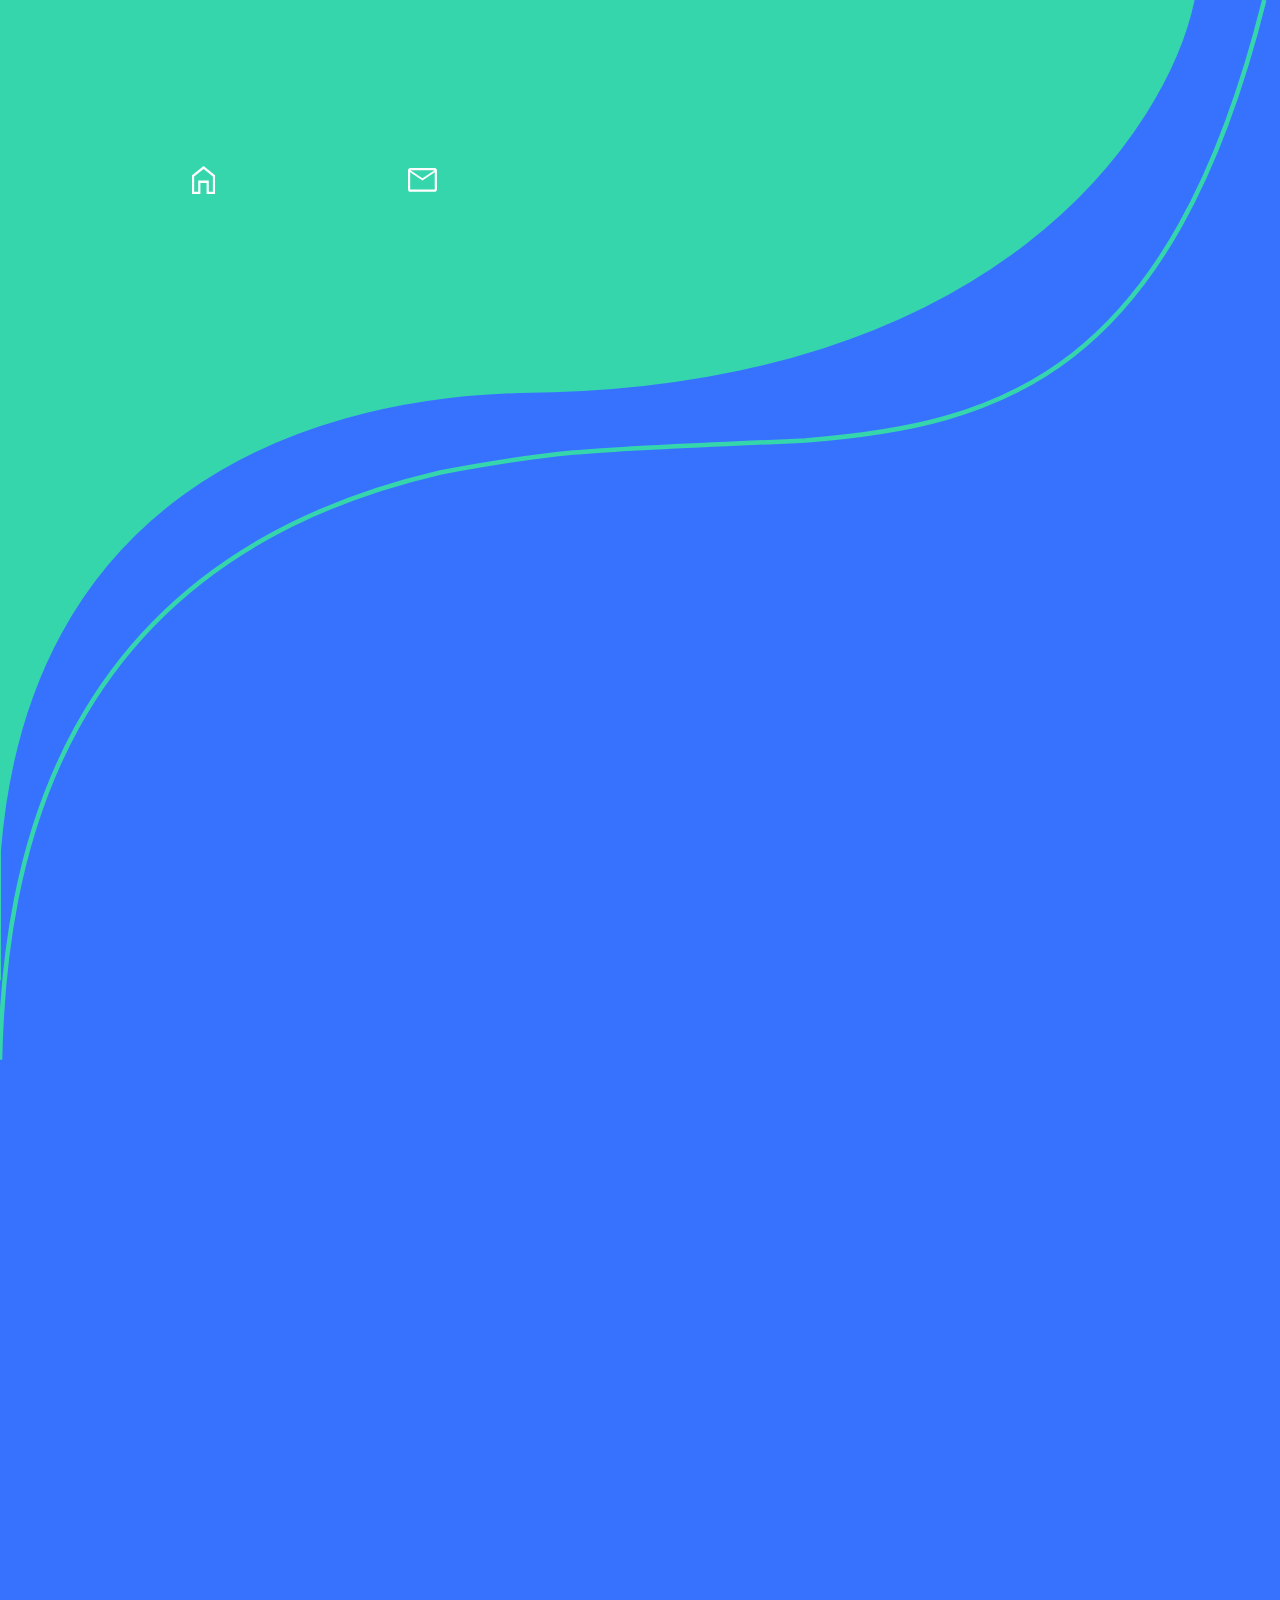
<file: index.html>
<!DOCTYPE html>
<html lang="pt-br">
<head>
    <meta charset="UTF-8">
    <meta http-equiv="X-UA-Compatible" content="IE=edge">
    <meta name="viewport" content="width=device-width, initial-scale=1.0">
    <link rel="stylesheet" href="./assets/css/reset.css">
    <link rel="stylesheet" href="./assets/css/home/header.css">
    <link rel="stylesheet" href="./assets/css/home/navegação.css">
    <title>Document</title>
</head>
<body class="corpo">
    <header class="cabacalho">
            <nav class="navegacao">
                <div class="navegacao__caixa">
                    <a class="navegacao__link-logo" href="#">
                        <img class="navegacao__logo" src="./assets/img/logo/Logo.svg" alt="">
                    </a>
                    <ul class="navegacao__ul">
                        <li class="navegacao__li"> 
                            <a class="navegacao__link" href="#">
                                <img class="navegacao__img" src="./assets/img/icone/Casa.svg" alt=""></a>
                        </li>
                        <li class="navegacao__li"> 
                            <a class="navegacao__link" href="#">
                                <img class="navegacao__img mensagens" src="./assets/img/icone/Mensagens.svg" alt=""></a>
                        </li>
                    </ul>
                </div>
            </nav>
    </header>
    <section class="secao-logo-central">
        <!-- <img class="logo" src="./assets/img/logo/Logo.svg" alt=""> -->
    </section>
</body>
</html>
</file>
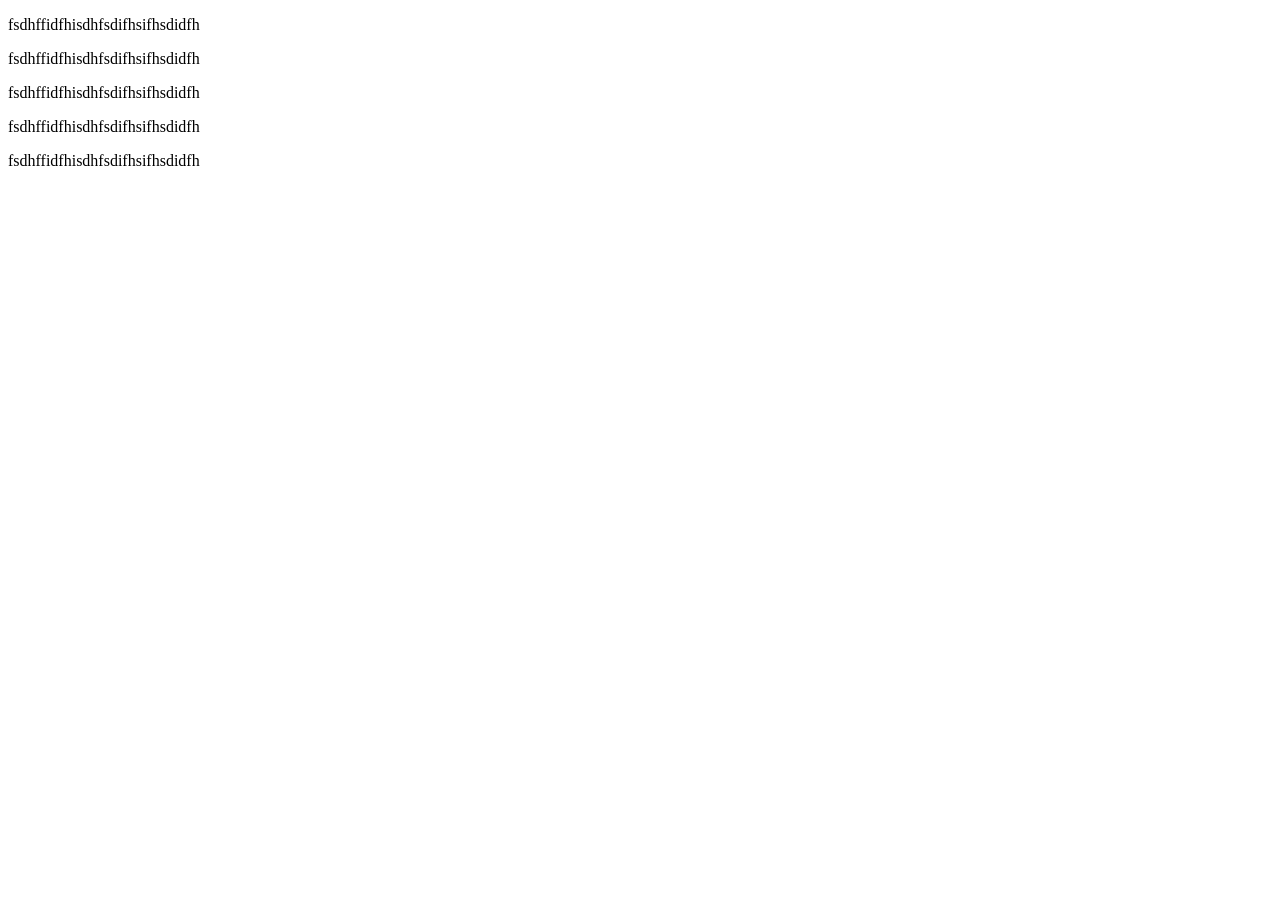
<file: doctyp.html>
<!DOCTYPE html>
<html lang="en">
<head>
    <meta charset="UTF-8">
    <meta http-equiv="X-UA-Compatible" content="IE=edge">
    <meta name="viewport" content="width=device-width, initial-scale=1.0">
    <title>Document</title>
</head>
<body>
    <P>fsdhffidfhisdhfsdifhsifhsdidfh</P>
    <P>fsdhffidfhisdhfsdifhsifhsdidfh</P>
    <P>fsdhffidfhisdhfsdifhsifhsdidfh</P>
    <P>fsdhffidfhisdhfsdifhsifhsdidfh</P>
    <P>fsdhffidfhisdhfsdifhsifhsdidfh</P>
</body>
</html>
</file>
<file: assets/css/home/header.css>
.corpo{background: url(../../../assets/img/ilustracao/Forma_1.svg) no-repeat;
    background-size: 99%;
    background-color: #3772FF;
    height: 2000px;
}

.cabacalho{
    width: 100%;
    height: auto;
}
</file>
<file: assets/css/home/navegação.css>
.navegacao{
    padding-top: 3%;
}
.navegacao__caixa{
    position: relative;
    width: 100%;
}

.navegacao__logo{
    position: absolute;
    left: -290px;
}

.navegacao__ul{
    padding-right: 50%;
    display: flex;
    align-items: center;
    margin-top: 10%;
}

.navegacao__li{
    margin-left: 30%;
}

.navegacao__img{
    width: 1.5rem;
}

.navegacao__img.mensagens{
    width: calc(1rem + 0.9rem);
}
</file>
